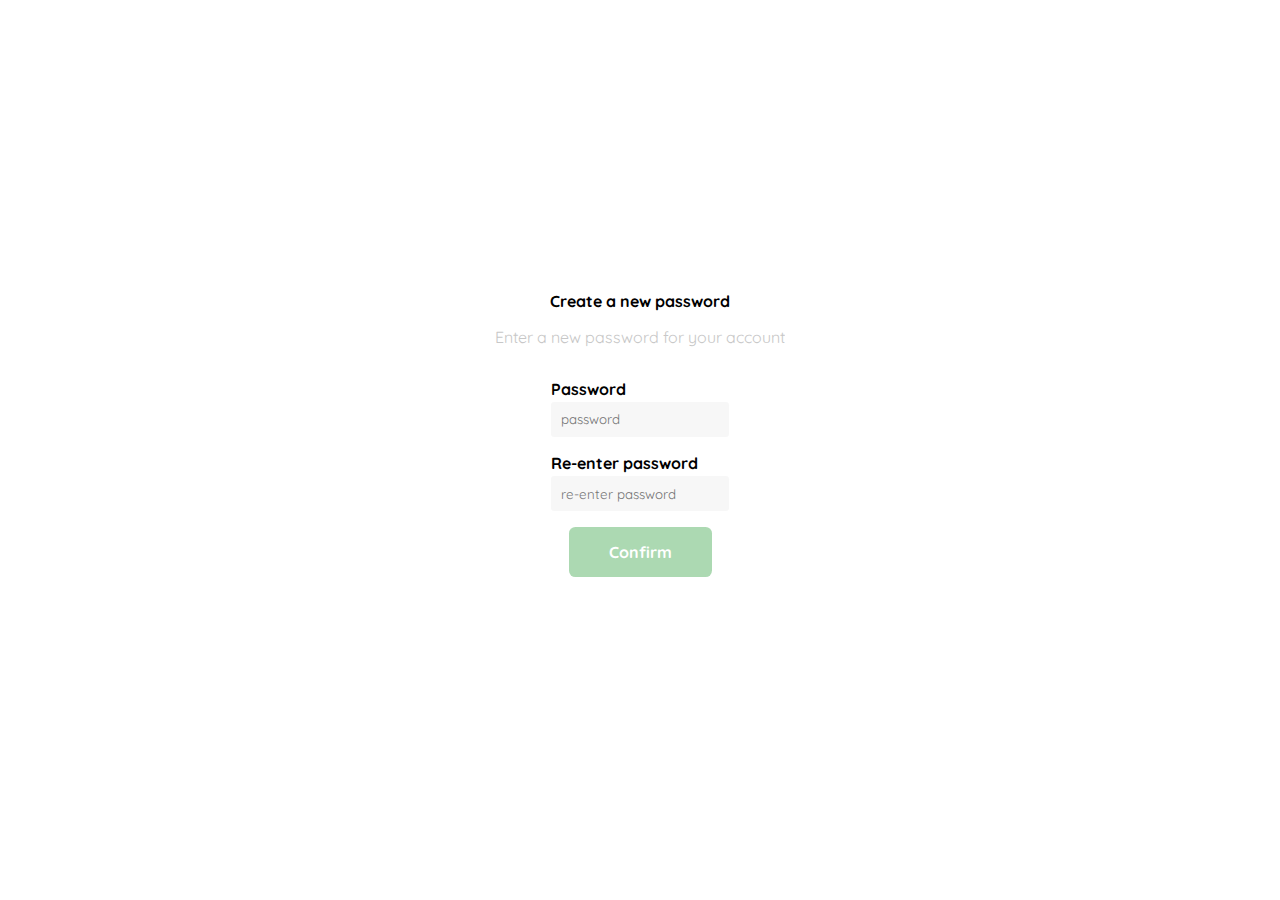
<file: view-1.html>
<!DOCTYPE html>
<html lang="en">
<head>
  <meta charset="UTF-8">
  <meta http-equiv="X-UA-Compatible" content="IE=edge">
  <meta name="viewport" content="width=device-width, initial-scale=1.0">
  <link rel="stylesheet" href="./styles/index.css">
  <link rel="preconnect" href="https://fonts.googleapis.com">
  <link rel="preconnect" href="https://fonts.gstatic.com" crossorigin>
  <link href="https://fonts.googleapis.com/css2?family=Quicksand:wght@300;500;700&display=swap" rel="stylesheet">
  <title>Document</title>
</head>
<body>
    <div class="center-container">

      <div class="reset-password-container__form">
        <img src="./logos/logo_bota_fora.svg" alt="logo" class="logo">
  
        <h1 class="reset-password-container__title">Create a new password</h1>
  
        <p class="reset-password-container__subtitle">Enter a new password for your account</p>
  
        <form action="" class="reset-password-form">
          
          <div class="reset-password-form__input-container">
            <label for="password" class="reset-password-form__label">
              Password
            </label>
            <input type="password" id="password" class="reset-password-form__input" placeholder="password">
          </div>
  
          <div class="reset-password-form__input-container">
            <label for="new-password" class="reset-password-form__label" placeholder="new-password">
              Re-enter password
            </label>
            <input type="text" id="new-password" class="reset-password-form__input" placeholder="re-enter password">
          </div>
           
          <button type="submit" class="reset-password-form__submit primary-button">Confirm</button>
        </form>
      </div>
    </div>
</body>
</html>
</file>
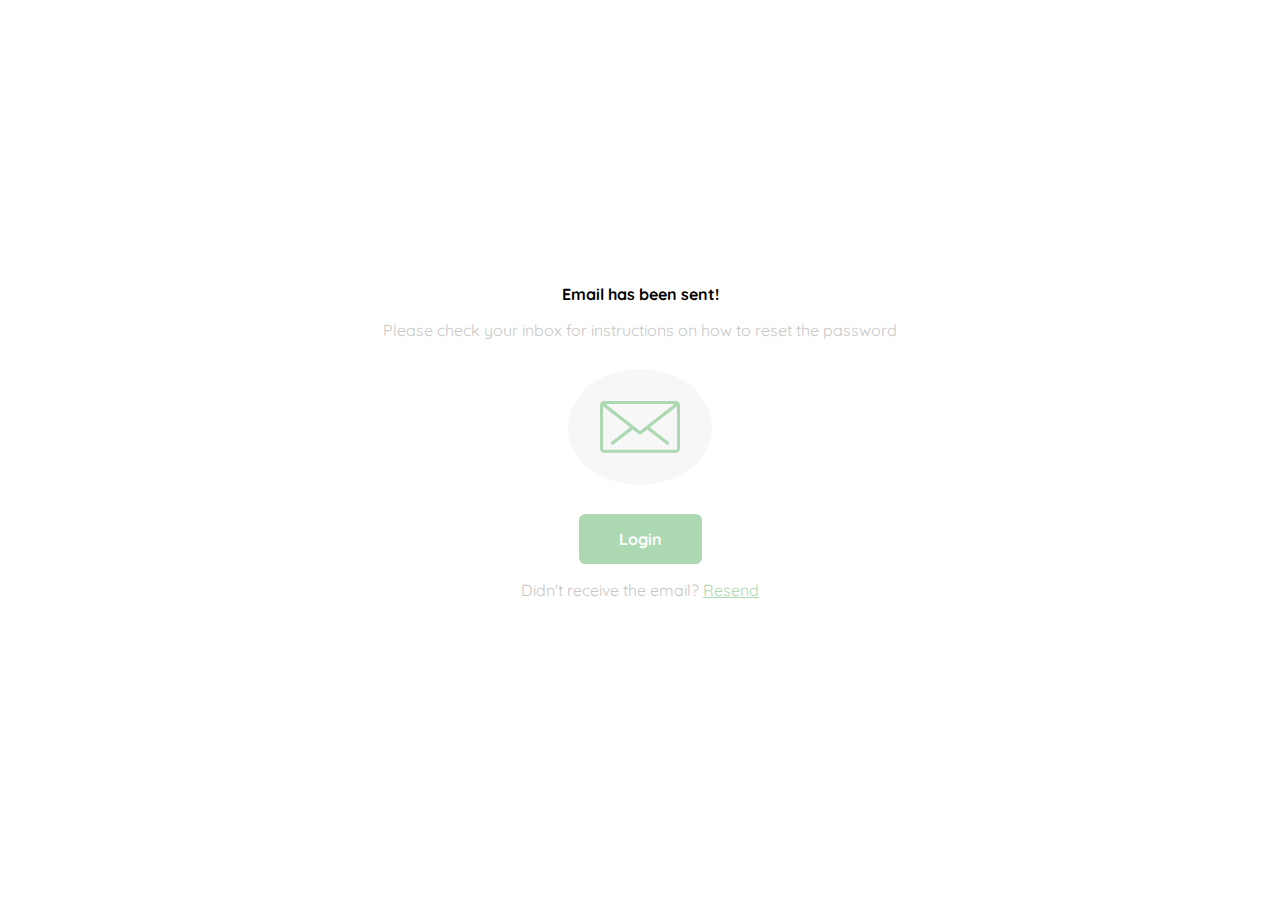
<file: view-2.html>
<!DOCTYPE html>
<html lang="en">
<head>
  <meta charset="UTF-8">
  <meta http-equiv="X-UA-Compatible" content="IE=edge">
  <meta name="viewport" content="width=device-width, initial-scale=1.0">
  <link rel="stylesheet" href="./styles/index.css">
  <link rel="preconnect" href="https://fonts.googleapis.com">
  <link rel="preconnect" href="https://fonts.gstatic.com" crossorigin>
  <link href="https://fonts.googleapis.com/css2?family=Quicksand:wght@300;500;700&display=swap" rel="stylesheet">
  <title>Document</title>
</head>
<body>
  <div class="center-container">
    <div class="email-confirmation__container">
      <img src="./logos/logo_bota_fora.svg" alt="logo" class="logo">

      <h1 class="email-confirmation__title">Email has been sent!</h1>
      <p class="email-confirmation__subtitle">Please check your inbox for instructions on how to reset the password</p>

      <div class="email-confirmation__email-logo">
        <img src="./icons/email.svg" alt="email logo" >
      </div>

      <button class="primary-button"> Login</button>

      <p class="email-confirmation__reesend-email">Didn't receive the email? <a href="#" class="reesend-message">Resend</a></p>
    </div>
  </div>
</body>
</html>
</file>
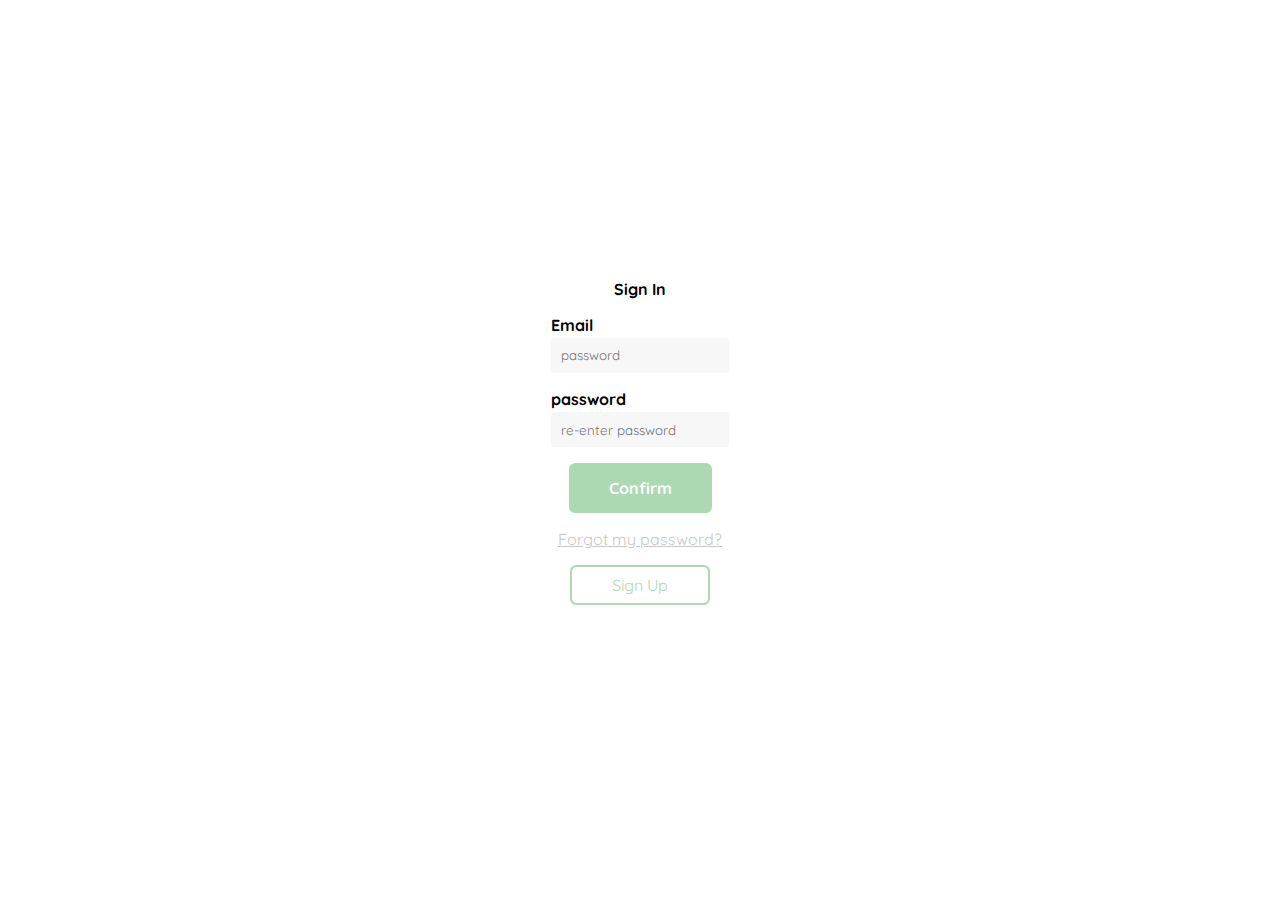
<file: view-3.html>
<!DOCTYPE html>
<html lang="en">
<head>
  <meta charset="UTF-8">
  <meta http-equiv="X-UA-Compatible" content="IE=edge">
  <meta name="viewport" content="width=device-width, initial-scale=1.0">
  <link rel="stylesheet" href="./styles/index.css">
  <link rel="preconnect" href="https://fonts.googleapis.com">
  <link rel="preconnect" href="https://fonts.gstatic.com" crossorigin>
  <link href="https://fonts.googleapis.com/css2?family=Quicksand:wght@300;500;700&display=swap" rel="stylesheet">
  <title>Document</title>
</head>
<body>
    <div class="center-container">

      <div class="login-container__form">
        <img src="./logos/logo_bota_fora.svg" alt="logo" class="logo">
  
        <h1 class="login-container__title">Sign In</h1>
  
        <form action="" class="login-form">
          
          <div class="login-form__input-container">
            <label for="password" class="login-form__label">
              Email
            </label>
            <input type="password" id="password" class="login-form__input" placeholder="password">
          </div>
  
          <div class="login-form__input-container">
            <label for="new-password" class="login-form__label" placeholder="password">
              password
            </label>
            <input type="text" id="password" class="login-form__input" placeholder="re-enter password">
          </div>
           
          <button type="submit" class="login-form__submit primary-button">Confirm</button>
        </form>

        <a href="#" class="forgot-password">Forgot my password?</a>

        <button class="secondary-button">Sign Up</button>
      </div>
    </div>
</body>
</html>
</file>
<file: styles/index.css>
@import url('./view-1.css');
@import url('./view-2.css');
@import url('./view-3.css');

*{
  margin: 0;
  padding: 0;
  box-sizing: border-box;
  font-family: 'Quicksand', sans-serif;
}

:root{
  --white: #FFFFFF;
  --black: #000000;
  --dark: #232830;
  --very-light-pink: #C7C7C7;
  --text-input-field: #F7F7F7;
  --hospital-green: #ACD9B2;
}

body{
  font-family: 'Quicksand', sans-serif;
}


.primary-button{
  padding: .5rem 2.5rem;
  background-color: var(--hospital-green);
  border: none;
  font-weight: 700;
  color: var(--white);
  border-radius: .4rem;
  width: fit-content;
  cursor: pointer;
  font-size: var(--md);
  height: 50px;
  margin: 0 auto;
}

.secondary-button{
  font-size: var(--sm);
  text-align: center;
  background-color: var(--white);
  color: var(--hospital-green);
  cursor: pointer;
  text-decoration: none;
  margin: 1rem 0;
  border: 2px solid var(--hospital-green);
  padding: .5rem 2.5rem;
  border-radius: .4rem;
}

.center-container{
  height: 100vh;
  width: 100%;
  display: grid;
  place-items: center;
}

.half-width{
  width: 50%;
}
</file>
